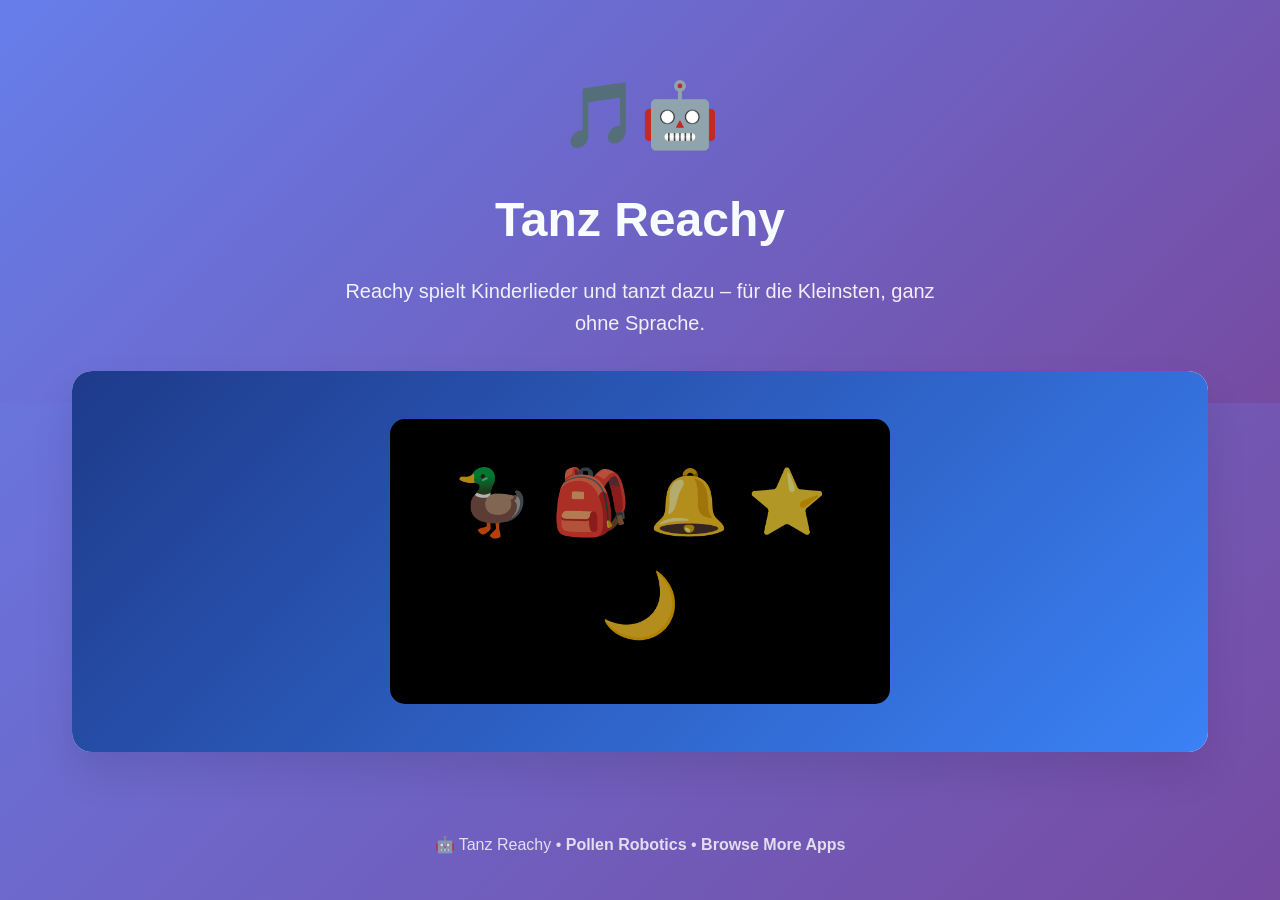
<file: index.html>
<!doctype html>
<html lang="de">

<head>
	<meta charset="utf-8" />
	<meta name="viewport" content="width=device-width" />
	<title> Tanz Reachy </title>
	<link rel="stylesheet" href="style.css" />
</head>

<body>
	<div class="hero">
		<div class="hero-content">
			<div class="app-icon">🎵🤖</div>
			<h1> Tanz Reachy </h1>
			<p class="tagline">Reachy spielt Kinderlieder und tanzt dazu – für die Kleinsten, ganz ohne Sprache.</p>
		</div>
	</div>

	<div class="container">
		<div class="main-card">
			<div class="app-preview">
				<div class="preview-image">
					<div class="camera-feed">🦆 🎒 🔔 ⭐ 🌙</div>
				</div>
			</div>
		</div>
	</div>

	<div class="footer">
		<p>
			🤖 Tanz Reachy •
			<a href="https://github.com/pollen-robotics" target="_blank">Pollen Robotics</a> •
			<a href="https://huggingface.co/spaces/pollen-robotics/reachy-mini-landing-page#apps" target="_blank">Browse More
				Apps</a>
		</p>
	</div>
</body>

</html>
</file>
<file: style.css>
* {
	margin: 0;
	padding: 0;
	box-sizing: border-box;
}

body {
	font-family: -apple-system, BlinkMacSystemFont, "Segoe UI", Roboto, "Helvetica Neue", Arial, sans-serif;
	line-height: 1.6;
	color: #333;
	background: linear-gradient(135deg, #667eea 0%, #764ba2 100%);
	min-height: 100vh;
}

.hero {
	background: linear-gradient(135deg, #667eea 0%, #764ba2 100%);
	color: white;
	padding: 4rem 2rem;
	text-align: center;
}

.hero-content {
	max-width: 800px;
	margin: 0 auto;
}

.app-icon {
	font-size: 4rem;
	margin-bottom: 1rem;
	display: inline-block;
}

.hero h1 {
	font-size: 3rem;
	font-weight: 700;
	margin-bottom: 1rem;
	background: linear-gradient(45deg, #fff, #f0f9ff);
	background-clip: text;
	-webkit-background-clip: text;
	-webkit-text-fill-color: transparent;
}

.tagline {
	font-size: 1.25rem;
	opacity: 0.9;
	max-width: 600px;
	margin: 0 auto;
}

.container {
	max-width: 1200px;
	margin: 0 auto;
	padding: 0 2rem;
	position: relative;
	z-index: 2;
}

.main-card {
	background: white;
	border-radius: 20px;
	box-shadow: 0 20px 40px rgba(0, 0, 0, 0.1);
	margin-top: -2rem;
	overflow: hidden;
	margin-bottom: 3rem;
}

.app-preview {
	background: linear-gradient(135deg, #1e3a8a, #3b82f6);
	padding: 3rem;
	color: white;
	text-align: center;
	position: relative;
}

.preview-image {
	background: #000;
	border-radius: 15px;
	padding: 2rem;
	max-width: 500px;
	margin: 0 auto;
	position: relative;
	overflow: hidden;
}

.camera-feed {
	font-size: 4rem;
	margin-bottom: 1rem;
	opacity: 0.7;
}

.detection-overlay {
	position: absolute;
	top: 50%;
	left: 50%;
	transform: translate(-50%, -50%);
	width: 100%;
}

.bbox {
	background: rgba(34, 197, 94, 0.9);
	color: white;
	padding: 0.5rem 1rem;
	border-radius: 8px;
	font-size: 0.9rem;
	font-weight: 600;
	margin: 0.5rem;
	display: inline-block;
	border: 2px solid #22c55e;
}

.app-details {
	padding: 3rem;
}

.app-details h2 {
	font-size: 2rem;
	color: #1e293b;
	margin-bottom: 2rem;
	text-align: center;
}

.template-info {
	display: grid;
	grid-template-columns: repeat(auto-fit, minmax(300px, 1fr));
	gap: 2rem;
	margin-bottom: 3rem;
}

.info-box {
	background: #f0f9ff;
	border: 2px solid #e0f2fe;
	border-radius: 12px;
	padding: 2rem;
}

.info-box h3 {
	color: #0c4a6e;
	margin-bottom: 1rem;
	font-size: 1.2rem;
}

.info-box p {
	color: #0369a1;
	line-height: 1.6;
}

.how-to-use {
	background: #fefce8;
	border: 2px solid #fde047;
	border-radius: 12px;
	padding: 2rem;
	margin-top: 3rem;
}

.how-to-use h3 {
	color: #a16207;
	margin-bottom: 1.5rem;
	font-size: 1.3rem;
	text-align: center;
}

.steps {
	display: flex;
	flex-direction: column;
	gap: 1.5rem;
}

.step {
	display: flex;
	align-items: flex-start;
	gap: 1rem;
}

.step-number {
	background: #eab308;
	color: white;
	width: 2rem;
	height: 2rem;
	border-radius: 50%;
	display: flex;
	align-items: center;
	justify-content: center;
	font-weight: bold;
	flex-shrink: 0;
}

.step h4 {
	color: #a16207;
	margin-bottom: 0.5rem;
	font-size: 1.1rem;
}

.step p {
	color: #ca8a04;
}

.download-card {
	background: white;
	border-radius: 20px;
	box-shadow: 0 20px 40px rgba(0, 0, 0, 0.1);
	padding: 3rem;
	text-align: center;
}

.download-card h2 {
	font-size: 2rem;
	color: #1e293b;
	margin-bottom: 1rem;
}

.download-card>p {
	color: #64748b;
	font-size: 1.1rem;
	margin-bottom: 2rem;
}

.dashboard-config {
	margin-bottom: 2rem;
	text-align: left;
	max-width: 400px;
	margin-left: auto;
	margin-right: auto;
}

.dashboard-config label {
	display: block;
	color: #374151;
	font-weight: 600;
	margin-bottom: 0.5rem;
}

.dashboard-config input {
	width: 100%;
	padding: 0.75rem 1rem;
	border: 2px solid #e5e7eb;
	border-radius: 8px;
	font-size: 0.95rem;
	transition: border-color 0.2s;
}

.dashboard-config input:focus {
	outline: none;
	border-color: #667eea;
}

.install-btn {
	background: linear-gradient(135deg, #667eea, #764ba2);
	color: white;
	border: none;
	padding: 1.25rem 3rem;
	border-radius: 16px;
	font-size: 1.2rem;
	font-weight: 700;
	cursor: pointer;
	transition: all 0.3s ease;
	display: inline-flex;
	align-items: center;
	gap: 0.75rem;
	margin-bottom: 2rem;
	box-shadow: 0 8px 25px rgba(102, 126, 234, 0.3);
}

.install-btn:hover:not(:disabled) {
	transform: translateY(-3px);
	box-shadow: 0 15px 35px rgba(102, 126, 234, 0.4);
}

.install-btn:disabled {
	opacity: 0.7;
	cursor: not-allowed;
	transform: none;
}

.manual-option {
	background: #f8fafc;
	border-radius: 12px;
	padding: 2rem;
	margin-top: 2rem;
}

.manual-option h3 {
	color: #1e293b;
	margin-bottom: 1rem;
	font-size: 1.2rem;
}

.manual-option>p {
	color: #64748b;
	margin-bottom: 1rem;
}

.btn-icon {
	font-size: 1.1rem;
}

.install-status {
	padding: 1rem;
	border-radius: 8px;
	font-size: 0.9rem;
	text-align: center;
	display: none;
	margin-top: 1rem;
}

.install-status.success {
	background: #dcfce7;
	color: #166534;
	border: 1px solid #bbf7d0;
}

.install-status.error {
	background: #fef2f2;
	color: #dc2626;
	border: 1px solid #fecaca;
}

.install-status.loading {
	background: #dbeafe;
	color: #1d4ed8;
	border: 1px solid #bfdbfe;
}

.install-status.info {
	background: #e0f2fe;
	color: #0369a1;
	border: 1px solid #7dd3fc;
}

.manual-install {
	background: #1f2937;
	border-radius: 8px;
	padding: 1rem;
	margin-bottom: 1rem;
	display: flex;
	align-items: center;
	gap: 1rem;
}

.manual-install code {
	color: #10b981;
	font-family: 'SF Mono', 'Monaco', 'Inconsolata', 'Roboto Mono', monospace;
	font-size: 0.85rem;
	flex: 1;
	overflow-x: auto;
}

.copy-btn {
	background: #374151;
	color: white;
	border: none;
	padding: 0.5rem 1rem;
	border-radius: 6px;
	font-size: 0.8rem;
	cursor: pointer;
	transition: background-color 0.2s;
}

.copy-btn:hover {
	background: #4b5563;
}

.manual-steps {
	color: #6b7280;
	font-size: 0.9rem;
	line-height: 1.8;
}

.footer {
	text-align: center;
	padding: 2rem;
	color: white;
	opacity: 0.8;
}

.footer a {
	color: white;
	text-decoration: none;
	font-weight: 600;
}

.footer a:hover {
	text-decoration: underline;
}

/* Responsive Design */
@media (max-width: 768px) {
	.hero {
		padding: 2rem 1rem;
	}

	.hero h1 {
		font-size: 2rem;
	}

	.container {
		padding: 0 1rem;
	}

	.app-details,
	.download-card {
		padding: 2rem;
	}

	.features-grid {
		grid-template-columns: 1fr;
	}

	.download-options {
		grid-template-columns: 1fr;
	}
}
</file>
